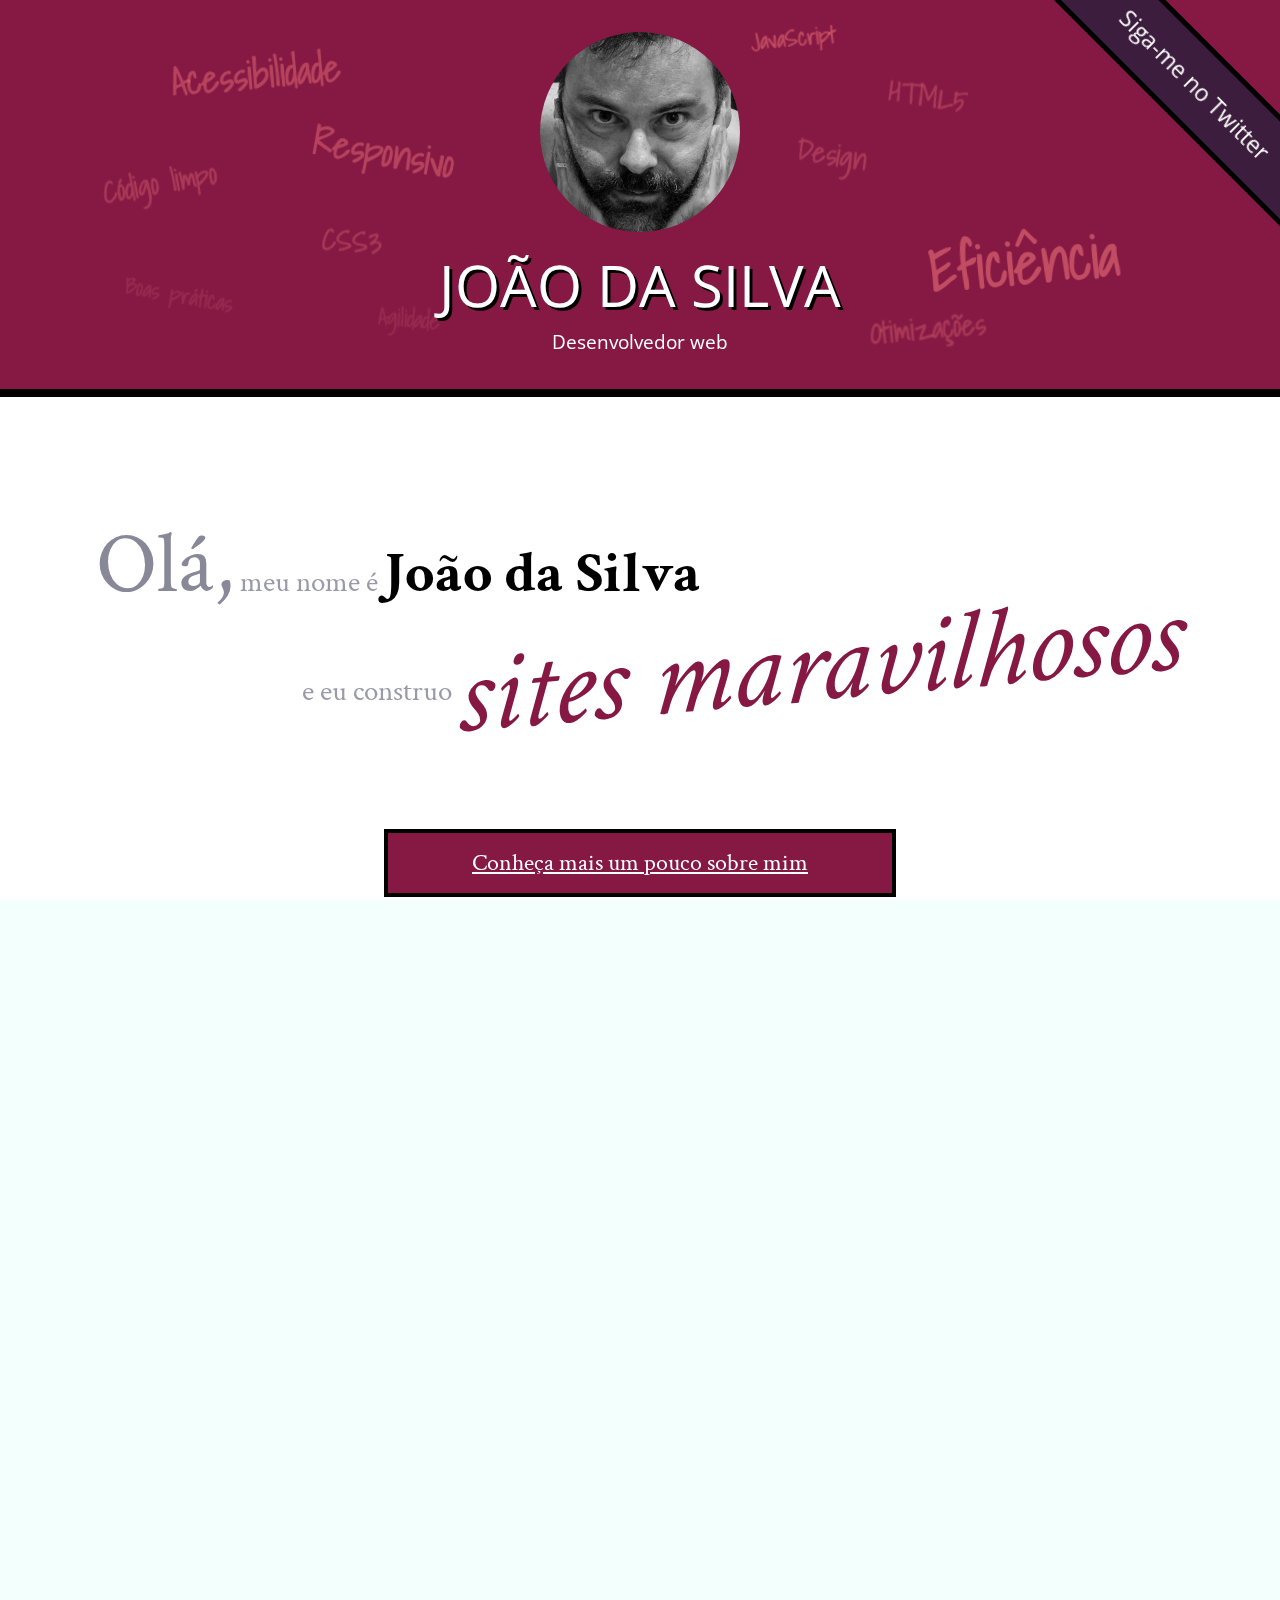
<file: index.html>
<!DOCTYPE html>
<html lang="pt">

<head>
    <meta charset="UTF-8">
    <title>João da Silva - Desenvolvedor Web</title>
    <link rel="shortcut icon" href="imagens/favicon.png">
    <link rel="stylesheet" href="css/reset.css">
    <link rel="stylesheet" href="css/site.css">
    <link rel="stylesheet" href="css/index.css">
    <link rel="stylesheet" href="http://fonts.googleapis.com/css?family=Crimson+Text:400,400italic,600">
    <link rel="stylesheet" href="http://fonts.googleapis.com/css?family=Open+Sans+Condensed:700">
    <link rel="stylesheet" href="http://fonts.googleapis.com/css?family=Shadows+Into+Light">
</head>

<body>

    <header class="titulo-principal">
        <img class="foto-home" src="imagens/eu.jpg" alt="Foto de João da Silva">
        <h1>João da Silva</h1>
        <p class="subtitulo-principal">Desenvolvedor web</p>
        <ul class="palavras-home">
            <li class="palavra-home eficiencia">Eficiência</li>
            <li class="palavra-home boas-praticas">Boas práticas</li>
            <li class="palavra-home codigo-limpo">Código limpo</li>
            <li class="palavra-home css3">CSS3</li>
            <li class="palavra-home html5">HTML5</li>
            <li class="palavra-home javascript">JavaScript</li>
            <li class="palavra-home acessibilidade">Acessibilidade</li>
            <li class="palavra-home responsivo">Responsivo</li>
            <li class="palavra-home otimizacoes">Otimizações</li>
            <li class="palavra-home agilidade">Agilidade</li>
            <li class="palavra-home design">Design</li>
        </ul>
        <a class="banner-twitter" href="http://twitter.com/joaodasilva">Siga-me no Twitter</a>
    </header>

    <main>

        <section class="secao-inicio saudacao">
            <p class="saudacao"><span class="saudacao-inicio">Olá,</span> meu nome é <strong>João da Silva</strong>
                <span class="saudacao-ultima-linha">e eu construo <em>sites maravilhosos</em></span></p>
            <a class="botao-index" href="bio.html">Conheça mais um pouco sobre mim</a>
        </section>

        <section class="secao-inicio trabalhos">
            <h2>Trabalhos</h2>
            <ul>
                <li><img src="imagens/bmw.png" alt="Site da BMW"></li>
                <li><img src="imagens/ibm.png" alt="Site da IBM"></li>
                <li><img src="imagens/uol.png" alt="Site da UOL"></li>
            </ul>
            <a class="botao-index" href="portfolio.html">Veja mais</a>
        </section>

        <section class="secao-inicio blog">
            <h2>Blog</h2>
            <small>Últimos posts</small>
            <ol>
                <li class="mais-recente">
                    <a href="blog.html">O essencial de design responsivo</a>
                    <p class="inicio-post">
                        Design responsivo tem ganho cada vez mais atenção como técnica de desenvolvimento de páginas web
                        para dispositivos móveis. Mas como começar?
                    </p>
                </li>
                <li>
                    <a href="blog.html">Por que fazer páginas acessíveis?</a>
                    <p class="inicio-post">
                        Tem se falado cada vez sobre acessibilidade na web. Há diversas técnicas e diretivas a serem
                        seguidas, inclusive da própria W3C. Mas vale a pena investir nisso?
                    </p>
                </li>
                <li>
                    <a href="blog.html">JavaScript não obstrusivo</a>
                    <p class="inicio-post">
                        JavaScript é uma linguagem essencial hoje em dia para criar páginas ricas, interativas e
                        dinâmicas. Porém, há alguns cuidados que devem ser tomados ao colocarmos código JavaScript em
                        nossas páginas.
                    </p>
                </li>
            </ol>
            <a class="botao-index" href="blog.html">Veja mais</a>
        </section>
    </main>
    <footer>
        <h2>Vamos conversar?</h2>
        <p>Você pode entrar em contato comigo <a href="contato.html">por e-mail</a> ou pelo telefone <a
                href="tel:+551234567890">(12) 3456-7890</a></p>
    </footer>
</body>

</html>
</file>
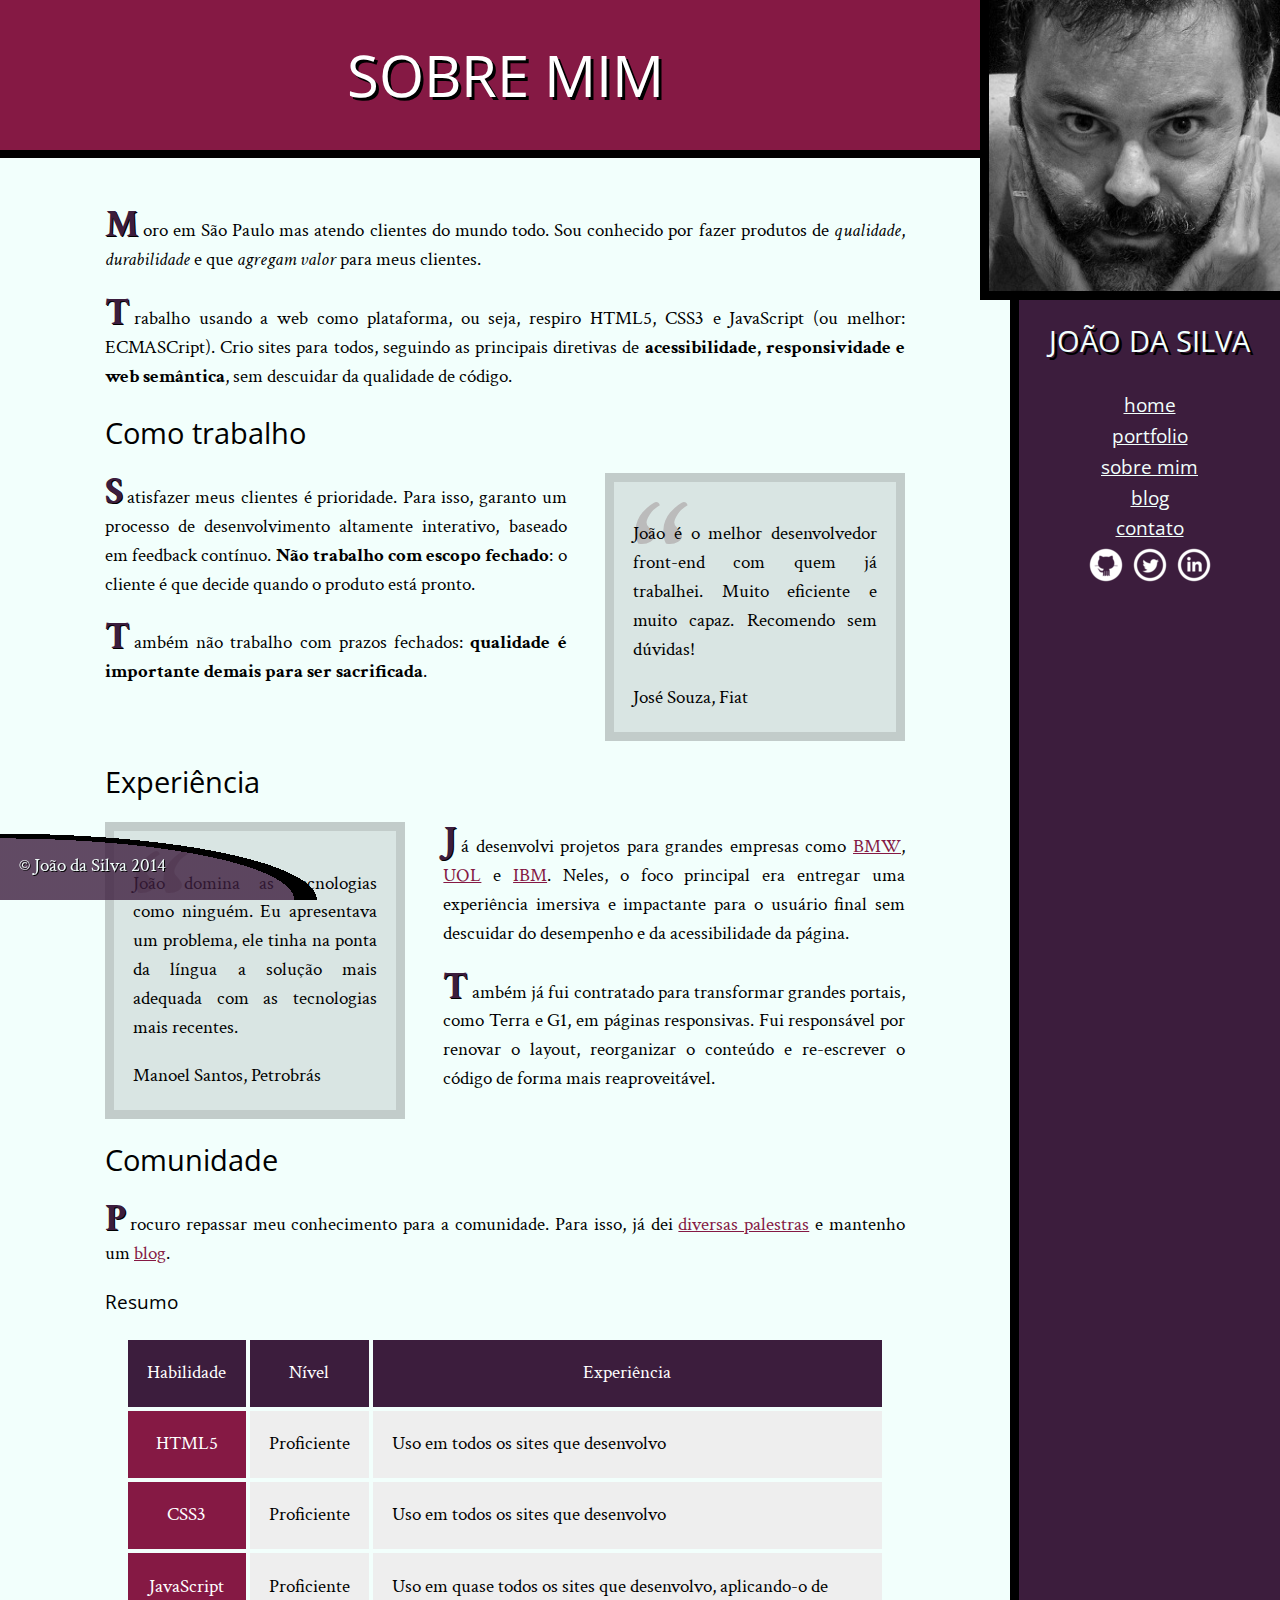
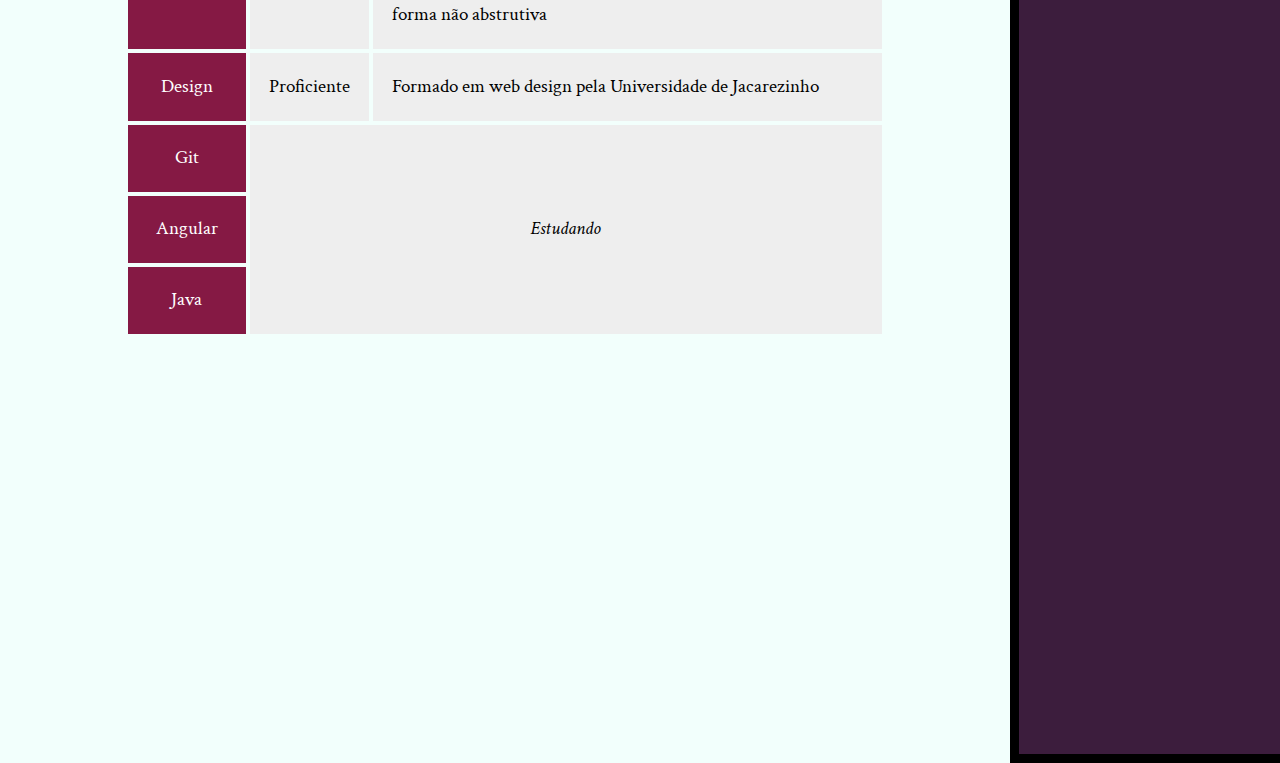
<file: bio.html>
<!DOCTYPE html>
<html>
<head>
    <meta charset="utf-8">
    <title>João da Silva - Biografia</title>
    <link rel="icon" href="imagens/favicon.png">
    <link rel="stylesheet" href="css/reset.css">
    <link rel="stylesheet" href="css/site.css">
    <link rel="stylesheet" href="css/bio.css">
    <link rel="stylesheet" href="http://fonts.googleapis.com/css?family=Crimson+Text:400,400italic,600">
    <link rel="stylesheet" href="http://fonts.googleapis.com/css?family=Open+Sans+Condensed:700">
</head>
<body>
    <main>
        <h1 class="titulo-principal">Sobre mim</h1>

        <div class="container">

            <p>Moro em São Paulo mas atendo clientes do mundo todo. Sou conhecido por fazer produtos de <em>qualidade</em>, <em>durabilidade</em> e que <em>agregam valor</em> para meus clientes.</p>

            <p>Trabalho usando a web como plataforma, ou seja, respiro HTML5, CSS3 e JavaScript (ou melhor: ECMASCript). Crio sites para todos, seguindo as principais diretivas de <strong>acessibilidade, responsividade e web semântica</strong>, sem descuidar da qualidade de código.</p>



            <h2 class="subtitulo-texto">Como trabalho</h2>

            <blockquote class="citacao-bio fiat" tabindex="1">
                <p>João é o melhor desenvolvedor front-end com quem já trabalhei. Muito eficiente e muito capaz. Recomendo sem dúvidas!</p>
                <cite>José Souza, Fiat</cite>
            </blockquote>


            <p>Satisfazer meus clientes é prioridade. Para isso, garanto um processo de desenvolvimento altamente interativo, baseado em feedback contínuo. <strong>Não trabalho com escopo fechado</strong>: o cliente é que decide quando o produto está pronto.</p>

            <p>Também não trabalho com prazos fechados: <strong>qualidade é importante demais para ser sacrificada</strong>.</p>


            <h2 class="subtitulo-texto">Experiência</h2>

            <blockquote class="citacao-bio petrobras" tabindex="1">
                <p>João domina as tecnologias como ninguém. Eu apresentava um problema, ele tinha na ponta da língua a solução mais adequada com as tecnologias mais recentes.</p>
                <cite>Manoel Santos, Petrobrás</cite>
            </blockquote>

            <p>Já desenvolvi projetos para grandes empresas como <a href="http://bmw.com">BMW</a>, <a href="http://www.uol.com.br">UOL</a> e <a href="http://www.ibm.com.br">IBM</a>. Neles, o foco principal era entregar uma experiência imersiva e impactante para o usuário final sem descuidar do desempenho e da acessibilidade da página.</p>

            <p>Também já fui contratado para transformar grandes portais, como Terra e G1, em páginas responsivas. Fui responsável por renovar o layout, reorganizar o conteúdo e re-escrever o código de forma mais reaproveitável.</p>


            <h2 class="subtitulo-texto">Comunidade</h2>

            <p>Procuro repassar meu conhecimento para a comunidade. Para isso, já dei <a href="portfolio.html">diversas palestras</a> e mantenho um <a href="blog.html">blog</a>.</p>


            <h2>Resumo</h2>

            <table class="tabela">
                <thead class="tabela-cabecalho">
                    <tr>
                        <th>Habilidade</th>
                        <th>Nível</th>
                        <th>Experiência</th>
                    </tr>
                </thead>
                <tbody class="tabela-corpo">
                    <tr>
                        <th>HTML5</th>
                        <td>Proficiente</td>
                        <td>Uso em todos os sites que desenvolvo</td>
                    </tr>
                    <tr>
                        <th>CSS3</th>
                        <td>Proficiente</td>
                        <td>Uso em todos os sites que desenvolvo</td>
                    </tr>
                    <tr>
                        <th>JavaScript</th>
                        <td>Proficiente</td>
                        <td>Uso em quase todos os sites que desenvolvo, aplicando-o de forma não abstrutiva</td>
                    </tr>
                    <tr>
                        <th>Design</th>
                        <td>Proficiente</td>
                        <td>Formado em web design pela Universidade de Jacarezinho</td>
                    </tr>
                    <tr>
                        <th >Git</th>
                        <td colspan="2" rowspan="3">Estudando</td>
                    </tr>
                    <tr>
                        <th>Angular</th>
                    </tr>
                    <tr>
                        <th>Java</th>
                    </tr>


                </tbody>
            </table>
        </div>
    </main>


    <img src="imagens/eu.jpg" alt="Minha foto" class="minha-foto">
    
    <aside class="navegacao-site">
        <h1>João da Silva</h1>
        <nav>
            <ul>
                <li><a href="index.html">Home</a></li>
                <li><a href="portfolio.html">Portfolio</a></li>
                <li><a href="bio.html">Sobre mim</a></li>
                <li><a href="blog.html">Blog</a></li>
                <li><a href="contato.html">Contato</a></li>
            </ul>
        </nav>
        <ul class="icones-redes-sociais">
            <li>
                <a href="https://github.com/joaodasilva" class="github" data-tooltip="Veja meus projetos opensource">
                    Github
                </a>
            </li>
            <li>
                <a href="https://twitter.com/joaodasilva" class="twitter" data-tooltip="Siga-me no Twitter">
                    Twitter
                </a>
            </li>
            <li>
                <a href="https://br.linkedin.com/pub/joão-da-silva/32/4/508" class="linkedin" data-tooltip="Veja meu currículo">
                    LinkedIn
                </a>
            </li>
        </ul>
    </aside>
    <footer class="rodape-pagina">
        &copy; João da Silva 2014
    </footer>
</body>
</html>
</file>
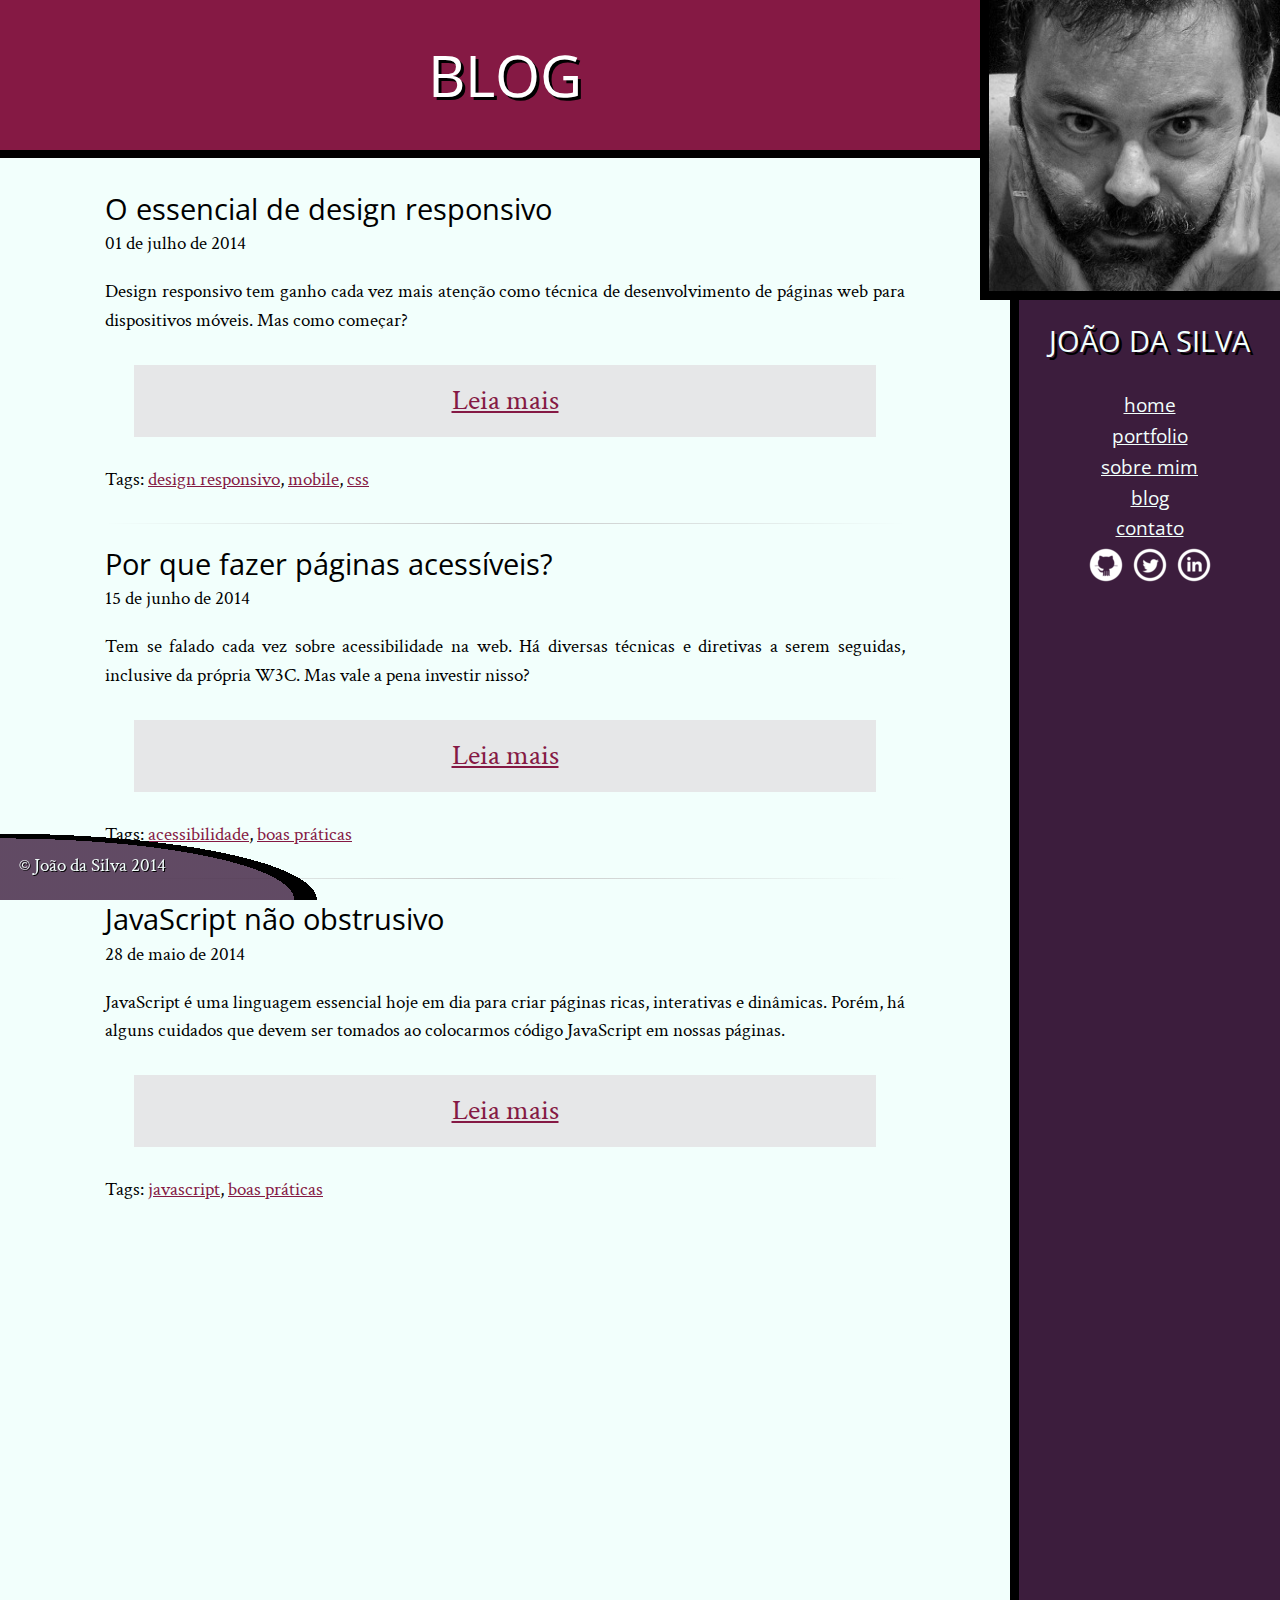
<file: blog.html>
<!DOCTYPE html>
<html>
<head>
    <meta charset="utf-8">
    <title>Blog - João da Silva</title>
    <link rel="icon" href="imagens/favicon.png">
    <link rel="stylesheet" href="css/reset.css">
    <link rel="stylesheet" href="css/site.css">
    <link rel="stylesheet" href="css/blog.css">
    <link rel="stylesheet" href="http://fonts.googleapis.com/css?family=Crimson+Text:400,400italic,600">
    <link rel="stylesheet" href="http://fonts.googleapis.com/css?family=Open+Sans+Condensed:700">
</head>
<body>
    <main>
        <h1 class="titulo-principal">Blog</h1>
        <div class="container">
            <article class="post-blog">
                <h2 class="subtitulo-texto">O essencial de design responsivo</h2>
                <time datetime="2014-07-01">01 de julho de 2014</time>
                <p>Design responsivo tem ganho cada vez mais atenção como técnica de desenvolvimento de páginas web para dispositivos móveis. Mas como começar?</p>
                <a class="leia-mais" href="#">Leia mais</a>
                <footer>Tags: <a href="#">design responsivo</a>, <a href="#">mobile</a>, <a href="#">css</a></footer>
            </article>
            <article class="post-blog">
                <h2 class="subtitulo-texto">Por que fazer páginas acessíveis?</h2>
                <time datetime="2014-06-15">15 de junho de 2014</time>
                <p>Tem se falado cada vez sobre acessibilidade na web. Há diversas técnicas e diretivas a serem seguidas, inclusive da própria W3C. Mas vale a pena investir nisso?</p>
                <a class="leia-mais" href="#">Leia mais</a>
                <footer>Tags: <a href="#">acessibilidade</a>, <a href="#">boas práticas</a></footer>
            </article>
            <article class="post-blog">
                <h2 class="subtitulo-texto">JavaScript não obstrusivo</h2>
                <time datetime="2014-05-28">28 de maio de 2014</time>
                <p>JavaScript é uma linguagem essencial hoje em dia para criar páginas ricas, interativas e dinâmicas. Porém, há alguns cuidados que devem ser tomados ao colocarmos código JavaScript em nossas páginas.</p>
                <a class="leia-mais" href="#">Leia mais</a>
                <footer>Tags: <a href="#">javascript</a>, <a href="#">boas práticas</a></footer>
            </article>
        </div>
    </main>
    <img src="imagens/eu.jpg" alt="Minha foto" class="minha-foto">
    <aside class="navegacao-site">
        <h1>João da Silva</h1>
        <nav>
            <ul>
                <li><a href="index.html">Home</a></li>
                <li><a href="portfolio.html">Portfolio</a></li>
                <li><a href="bio.html">Sobre mim</a></li>
                <li><a href="blog.html">Blog</a></li>
                <li><a href="contato.html">Contato</a></li>
            </ul>
        </nav>
        <ul class="icones-redes-sociais">
            <li>
                <a href="https://github.com/joaodasilva" class="github" data-tooltip="Veja meus projetos opensource">
                    Github
                </a>
            </li>
            <li>
                <a href="https://twitter.com/joaodasilva" class="twitter" data-tooltip="Siga-me no Twitter">
                    Twitter
                </a>
            </li>
            <li>
                <a href="https://br.linkedin.com/pub/joão-da-silva/32/4/508" class="linkedin" data-tooltip="Veja meu currículo">
                    LinkedIn
                </a>
            </li>
        </ul>
    </aside>
    <footer class="rodape-pagina">
        &copy; João da Silva 2014
    </footer>
</body>
</html>
</file>
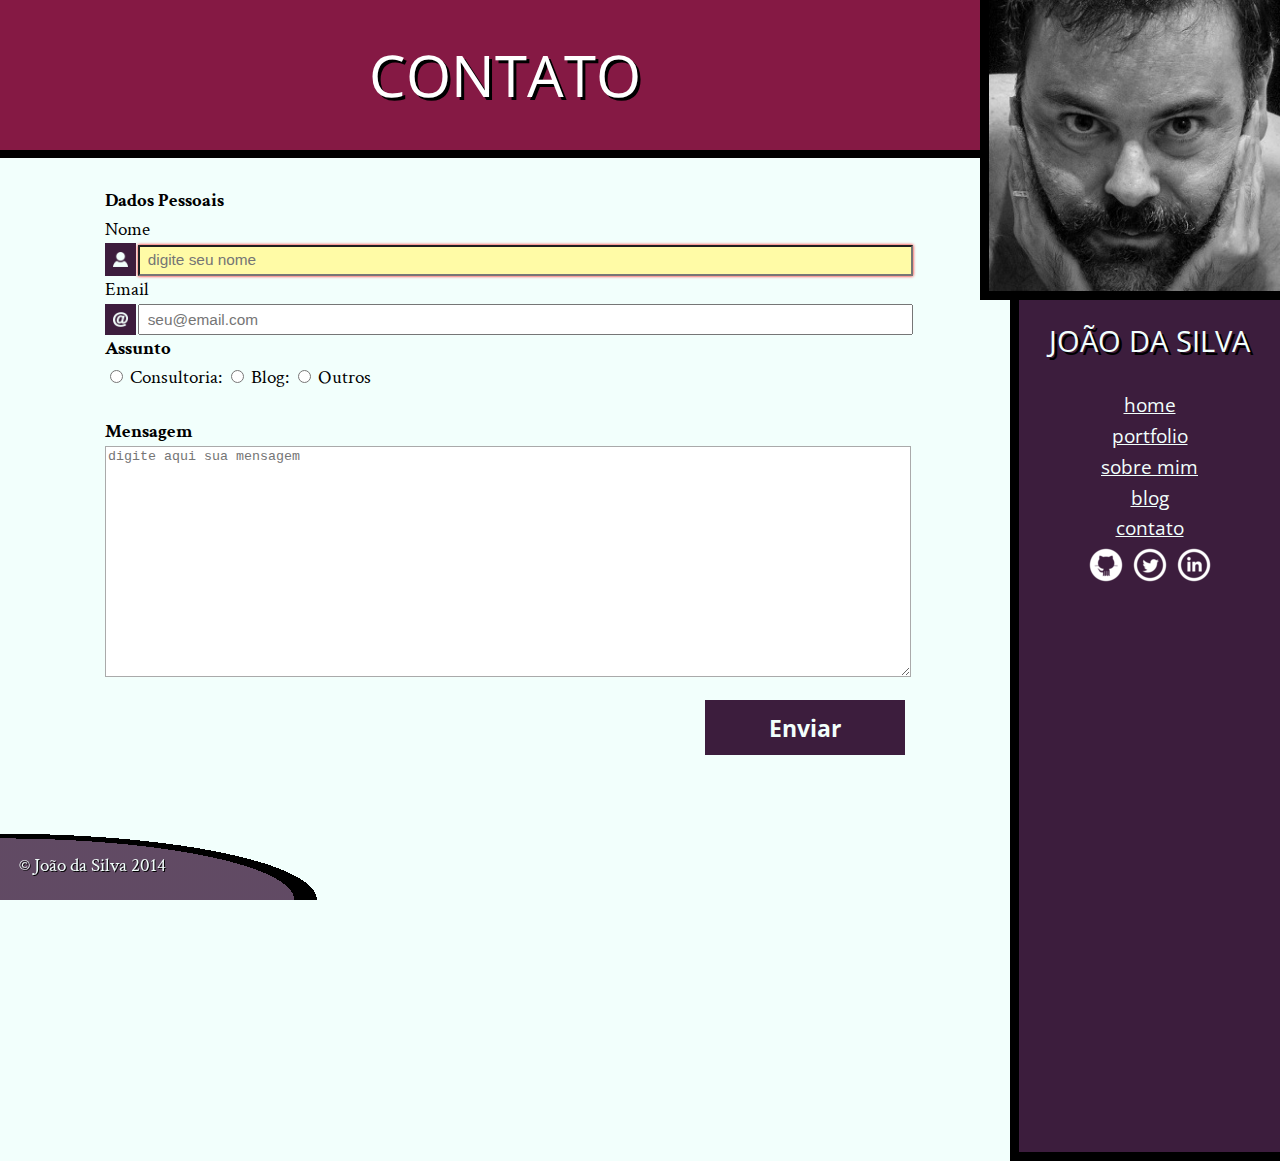
<file: contato.html>
<!DOCTYPE html>
<html>
<head>
    <meta charset="utf-8">
    <title>Contato - João da Silva</title>
    <link rel="icon" href="imagens/favicon.png">
    <link rel="stylesheet" href="css/reset.css">
    <link rel="stylesheet" href="css/site.css">
    <link rel="stylesheet" href="css/contato.css">
    <link rel="stylesheet" href="http://fonts.googleapis.com/css?family=Crimson+Text:400,400italic,600">
    <link rel="stylesheet" href="http://fonts.googleapis.com/css?family=Open+Sans+Condensed:700">
</head>
<body>
    <main>
        <h1 class="titulo-principal">contato</h1>

        <div class="container">

            <form  class="formulario" action="">

                <fieldset class="dados-pessoais">
                    <legend>Dados Pessoais</legend>

                    <label for="nome" class="icon-nome" >Nome</label>
                    <input type="text" tabindex="1" id="nome" pattern="[a-zA-Z - ´]{4,}" title="O nome precisa ter pelo menos 4 caracteres" name="nome" autofocus required placeholder="digite seu nome">

                    <label for="email" class="icon-email">Email</label>
                    <input id="email" tabindex="2" name="email" type="email"  required placeholder="seu@email.com">
                
                </fieldset>


                <fieldset class="assunto">
                    <legend>Assunto</legend>
                    <label tabindex="3">
                        <input  type="radio" name="assunto" value="consultoria">
                        Consultoria:    
                    </label>
                    <label tabindex="4"  >
                        <input type="radio" name="assunto" value="blog">
                        Blog:    
                    </label>
                    <label tabindex="5" >
                        <input  type="radio" name="assunto" value="outros" >
                        Outros    
                    </label>
                </fieldset>


                <fieldset class="mensagem">

                    <legend>Mensagem</legend>

                    <textarea tabindex="6" name="msg" placeholder="digite aqui sua mensagem" id="mensagem" rows="15"></textarea>
                    <label for="mensagem"></label>
                    <button  class = "botao-enviar" tabindex="7"  type="submit"><strong>enviar</strong></button>
                </fieldset>

            </form>

        </div>
    </main>
    <img src="imagens/eu.jpg" alt="Minha foto" class="minha-foto">
    <aside class="navegacao-site">
        <h1>João da Silva</h1>
        <nav>
            <ul>
                <li><a href="index.html">Home</a></li>
                <li><a href="portfolio.html">Portfolio</a></li>
                <li><a href="bio.html">Sobre mim</a></li>
                <li><a href="blog.html">Blog</a></li>
                <li><a href="contato.html">Contato</a></li>
            </ul>
        </nav>
        <ul class="icones-redes-sociais">
            <li>
                <a href="https://github.com/joaodasilva" class="github" data-tooltip="Veja meus projetos opensource">
                    Github
                </a>
            </li>
            <li>
                <a href="https://twitter.com/joaodasilva" class="twitter" data-tooltip="Siga-me no Twitter">
                    Twitter
                </a>
            </li>
            <li>
                <a href="https://br.linkedin.com/pub/joão-da-silva/32/4/508" class="linkedin" data-tooltip="Veja meu currículo">
                    LinkedIn
                </a>
            </li>
        </ul>
    </aside>
    <footer class="rodape-pagina">
        &copy; João da Silva 2014
    </footer>
</body>
</html>
</file>
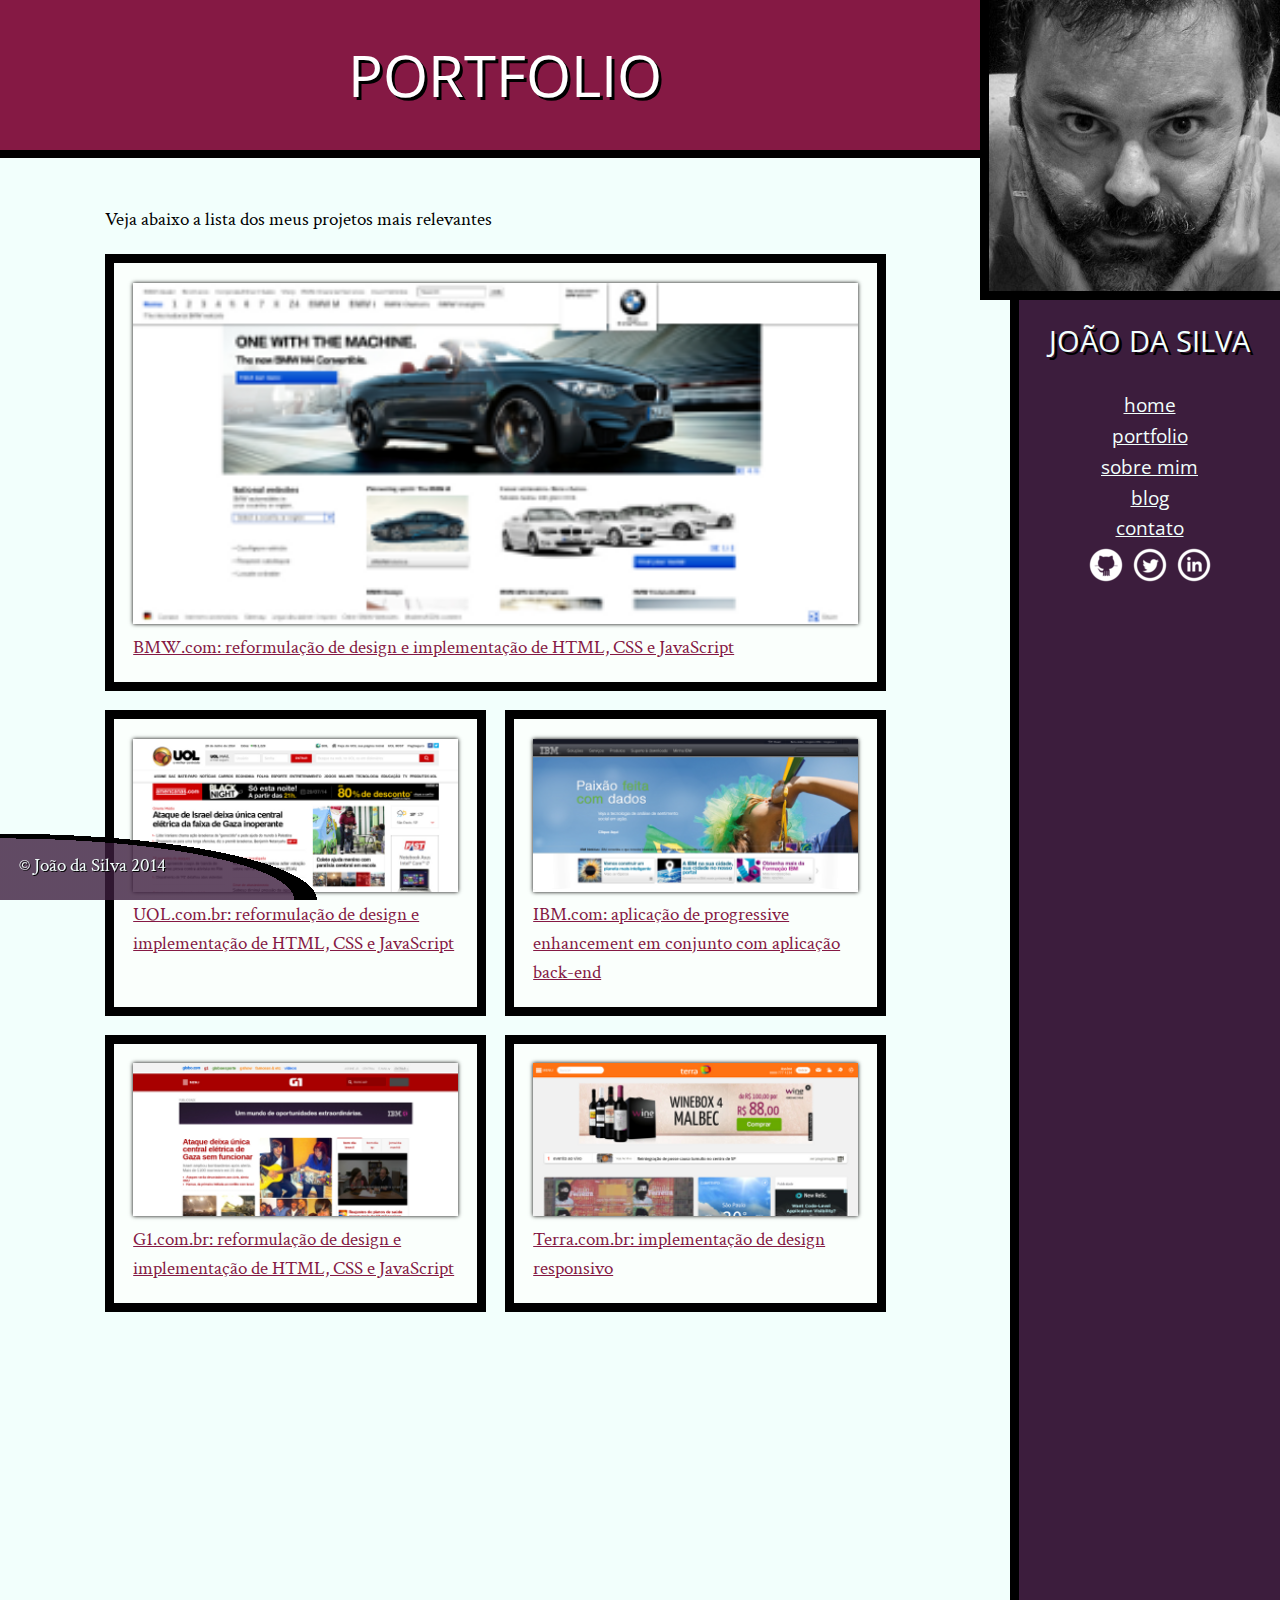
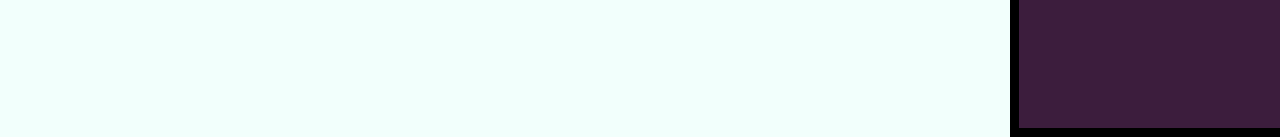
<file: portfolio.html>
<!DOCTYPE html>
<html>
<head>
    <meta charset="utf-8">
    <title>Portfolio - João da Silva</title>
    <link rel="icon" href="imagens/favicon.png">
    <link rel="stylesheet" href="css/reset.css">
    <link rel="stylesheet" href="css/site.css">
    <link rel="stylesheet" href="css/portfolio.css">
    <link rel="stylesheet" href="http://fonts.googleapis.com/css?family=Crimson+Text:400,400italic,600">
    <link rel="stylesheet" href="http://fonts.googleapis.com/css?family=Open+Sans+Condensed:700">
</head>
<body>
    <main>
        <h1 class="titulo-principal">Portfolio</h1>
        <div class="container">
            <p>Veja abaixo a lista dos meus projetos mais relevantes</p>
            <ol class="portfolio">
                <li><a href="http://bmw.com">
                        <figure>
                            <img src="imagens/bmw.png" alt="Site da BMW">
                            <figcaption>BMW.com: reformulação de design e implementação de HTML, CSS e JavaScript</figcaption>
                        </figure>
                </a></li>
                <li><a href="http://uol.com.br">
                        <figure>
                            <img src="imagens/uol.png" alt="Front-page da UOL">
                            <figcaption>UOL.com.br: reformulação de design e implementação de HTML, CSS e JavaScript</figcaption>
                        </figure>
                </a></li>
                <li><a href="http://www.ibm.com.br">
                        <figure>
                            <img src="imagens/ibm.png" alt="Site da IBM">
                            <figcaption>IBM.com: aplicação de progressive enhancement em conjunto com aplicação back-end</figcaption>
                        </figure>
                </a></li>
                <li><a href="http://g1.com.br">
                        <figure>
                            <img src="imagens/g1.png" alt="Front-page do portal G1">
                            <figcaption>G1.com.br: reformulação de design e implementação de HTML, CSS e JavaScript</figcaption>
                        </figure>
                </a></li>
                <li>
                        <a href="http://terra.com.br">
                            <figure>
                                <img src="imagens/terra.png" alt="Front-page do portal Terra">
                                <figcaption>Terra.com.br: implementação de design responsivo</figcaption>
                            </figure>
                        </a>
                    </li>

            </ol>
        </div>
    </main>
    <img src="imagens/eu.jpg" alt="Minha foto" class="minha-foto">
    <aside class="navegacao-site">
        <h1>João da Silva</h1>
        <nav>
            <ul>
                <li><a href="index.html">Home</a></li>
                <li><a href="portfolio.html">Portfolio</a></li>
                <li><a href="bio.html">Sobre mim</a></li>
                <li><a href="blog.html">Blog</a></li>
                <li><a href="contato.html">Contato</a></li>
            </ul>
        </nav>
        <ul class="icones-redes-sociais">
            <li>
                <a href="https://github.com/joaodasilva" class="github" data-tooltip="Veja meus projetos opensource">
                    Github
                </a>
            </li>
            <li>
                <a href="https://twitter.com/joaodasilva" class="twitter" data-tooltip="Siga-me no Twitter">
                    Twitter
                </a>
            </li>
            <li>
                <a href="https://br.linkedin.com/pub/joão-da-silva/32/4/508" class="linkedin" data-tooltip="Veja meu currículo">
                    LinkedIn
                </a>
            </li>
        </ul>
    </aside>
    <footer class="rodape-pagina">
        &copy; João da Silva 2014
    </footer>
</body>
</html>
</file>
<file: css/site.css>
body {
    font-family: "Crimson Text", "Times New Roman", serif;
    background-color: #F2FFFC;
    font-size: 120%;
    line-height: 1.5;
    display: flex;
    flex-wrap: wrap

}

main{
    flex: 1;
}

h1,
h2,
.subtitulo-principal {
    font-family: "Open Sans Condensed", "Arial", sans-serif;
}

h1 {
    text-transform: uppercase;
    font-size: 3em;
    text-shadow: 3px 3px #000;
}

.titulo-principal {
    text-align: center;
    background-color: #851944;
    color: #FFF;
    padding: 2rem;
    border-bottom: .5rem solid #000;
}

.subtitulo-texto {
    font-size: 1.5em;
    clear: both;
}

main a {
    color: #851944;
}

main a:hover,
main a:focus,
footer a:focus,
footer a:hover {
    color: red;
}

main p {
    text-align: justify;
    margin: 1em 0;
}

.navegacao-site {
    text-align: center;
    background-color: #3C1D3D;
    color: #F2FFFC;
    padding: 1em;
    display: flex;
    flex-direction: column;
    
}

.navegacao-site a {
    color: inherit;
    font-family: "Open Sans Condensed", "Arial", sans-serif;
    text-transform: lowercase;
}

.navegacao-site a:hover,
.navegacao-site a:focus {
    text-shadow: 0 0 2px pink;
}

.navegacao-site h1 {
    font-size: 1.5em;
    margin-bottom: 1em;
}

.rodape-pagina {
    color: #F2FFFC;
    padding: 1em;
    clear: both;
    position: fixed;
    bottom: 0;
    left: 0;
    width: 100%;
    box-sizing: border-box;
    background-repeat: no-repeat;
    text-shadow: 1px 1px black;
    background-image: radial-gradient(ellipse at left bottom,
        rgba(60, 29, 61, 0.8),
        rgba(60, 29, 61, 0.8) 65%,
        black 65%,
        black 70%,
        transparent 70%);
    background-size: 25% 100%;
}

.container {
    width: 80ch;
    margin-left: auto;
    margin-right: auto;
    padding: 1.5em 0;
}

strong {
    font-weight: bold;
}

em {
    font-style: italic;
}

.icones-redes-sociais li {
    display: inline-block;
}

.icones-redes-sociais a {
    width: 40px;
    height: 40px;
    display: block;
    text-indent: -99999px;
}

.github {
    background-image: url(../imagens/github.png);
}

.twitter {
    background-image: url(../imagens/twitter.png);
}

.linkedin {
    background-image: url(../imagens/linkedin.png);
}

main {
    width: calc(100% - 0.9 * 300px);
    float: left;
    padding-bottom: 4em;
}

.minha-foto,
.navegacao-site {
    border-left: .5em solid black;
    border-bottom: .5em solid black;
    box-sizing: border-box;
}

.navegacao-site {
    width: calc(0.9 * 300px);
    position: relative;
    top: 300px;
} 

.minha-foto {
    position: absolute;
    top: 0;
    right: 0;
    height: 300px;
}

.icones-redes-sociais a {
    position: relative;
}

.icones-redes-sociais a:hover::after,
.icones-redes-sociais a:focus::after {
    content: attr(data-tooltip);
    position: absolute;
    background: black;
    color: white;
    top: 100%;
    width: 300%;
    right: 0;
    text-indent: 0;
    font-size: .75em;
}

.icones-redes-sociais a:hover::before,
.icones-redes-sociais a:focus::before {
    content: '';
    position: absolute;
    bottom: 0;
    left: 0;
    width: 1em;
    height: 1em;
    background-color: black;
    transform: translateY(.5em) rotate(45deg);
}
</file>
<file: css/index.css>
body{
    display: block;
}

.foto-home {
    height: 200px;
    border-radius: 50%;
}
.saudacao p {
    font-size: 1.5em;
    color: #99A;
    line-height: 1;
    padding: 2em;
}
.saudacao-inicio {
    font-size: 3em;
    color: #889;
}
.saudacao-ultima-linha {
    text-align: right;
    display: block;
}
.saudacao strong {
    font-size: 2em;
    color: #000;
}
.saudacao em {
    color: #851944;
    font-size: 4em;
    -webkit-transform: rotate(-5deg) skew(-10deg);
    transform: rotate(-5deg) skew(-10deg);
    display: inline-block;
    position: relative;
    animation: flutua 1s  infinite;
    -webkit-animation: flutua 1s  infinite;
    animation-direction: alternate;
    -webkit-animation-direction: alternate;
    animation-timing-function: ease-in-out;
    -webkit-animation-timing-function: ease-in-out;
    
}


@keyframes flutua {
    from{
        top: - 5px;
    }
    to{
        top: 5px;
    }
}

@-webkit-keyframes flutua{

    from{
        top: - 5px;
    }
    to{
        top: 5px;
    }

}

.saudacao:hover em{
    animation-play-state: paused;
    -webkit-animation-play-state: paused;
}




.botao-index {
    font-size: 1.25em;
    background-color: #851944;
    color: #FFF;
    padding: .5em;
    border: .2em solid black;
    width: 40ch;
    margin: 2em auto;
    display: block;
    text-align: center;
}
.secao-inicio {
    padding: 2em;
    background-color: #fff;
}
.secao-inicio h2 {
    font-size: 3em;
    text-transform: uppercase;
    margin-bottom: .5em;
    text-shadow: 2px 2px #000;
}


.trabalhos {
    background-color: #3C1D3D;
    border-top: .5em solid #000;
    border-bottom: .5em solid #000;
    background-image: linear-gradient(135deg, transparent, transparent 14px, rgba(0,0,0,.1) 14px, rgba(0,0,0,.1) 15px, transparent 15px, transparent);
    background-size: 20px 20px;
    background-attachment: fixed;
}
.trabalhos h2 {
    color: #FFF;
}
.trabalhos ul {
    display: flex;

}
.trabalhos li {
   flex: 1;
    width: 33.333%;
    border: .4em solid black;
}
.trabalhos img {
    width: 100%;
    display: block;
}

.trabalhos li:first-child{
    order: 2;
    transform: scale(1.2);
    -webkit-transform: scale(1.2);
    -moz-transform: scale(1.2);
    -ms-transform: scale(1.2);
    -o-transform: scale(1.2);

}
.trabalhos li:first-child(2){
    order: 1;

  
}

.trabalhos li:last-child{
    order: 3;
}


.blog {
    background-color: #999;
    position: relative;
    background-image: linear-gradient(45deg, transparent, transparent 14px, rgba(255,255,255,.1) 14px, rgba(255,255,255,.1) 15px, transparent 15px, transparent);
    background-size: 20px 20px;
    background-attachment: fixed;
    color: #FFF;
    border-bottom: .5em solid #851944;
}
.blog small {
    position: relative;
    top: -2em;
}
.blog li {
    width: 30%;
}
.blog li a {
    color: #FCF;
    padding: .5em;
    display: block;
}
footer {
    background-color: #000;
    color: #FFF;
    padding: 2em;
}
footer h2 {
    font-size: 3em;
}
footer a {
    color: #F99;
}
main {
    width: 100%;
    padding-bottom: 0;

}
html,body {
    overflow-x: hidden;
    height: 100%;
}
body {
    -webkit-perspective: 6px;
            perspective: 6px;
    -webkit-perspective-origin: 50% 160px;
            perspective-origin: 50% 160px;
}
.palavras-home {

    -webkit-transform-style: preserve-3d;
            transform-style: preserve-3d;
    position: absolute;
    bottom: 0;
    right: 0;
    top: 0;
    left: 0;
}
.palavra-home {
    font-family: "Shadows Into Light", cursive;
    font-weight: bold;
    font-size: 400%;
    color: rgba(255, 127, 127, .5);
    position: absolute;
    animation: aparece 2s ;
    -webkit-animation: aparece 2s ;
}

@keyframes aparece{
    
    from{
        opacity: 0;
        transform: scale(0)    ;
        -webkit-transform: scale(0.001)    ;
        -moz-transform: scale(0.001)    ;
        -ms-transform: scale(0.001)    ;
        -o-transform: scale(0.001)    ;
    }

}

@-webkit-keyframes aparece{
    
    from{
        opacity: 0;
        transform: scale(0.0001);
        -webkit-transform: scale(0.0001);
        -moz-transform: scale(0.0001);
        -ms-transform: scale(0.0001);
        -o-transform: scale(0.0001);
    }
    
}





.eficiencia {
    top: 50%;
    left: 60%;
    -webkit-transform: translate(-50%, -50%) translateZ(4px) rotate(-5deg) scale(.25);
            transform: translate(-50%, -50%) translateZ(4px) rotate(-5deg) scale(.25);
}
.boas-praticas {
    top: 70%;
    left: 20%;
    -webkit-transform: translate(-50%, -50%) translateZ(1px) rotate(10deg) scale(.25);
            transform: translate(-50%, -50%) translateZ(1px) rotate(10deg) scale(.25);
    opacity: .3;
}
.codigo-limpo {
    top: 45%;
    left: 25%;
    -webkit-transform: translate(-50%, -50%) translateZ(2px) rotate(-10deg) scale(.25);
            transform: translate(-50%, -50%) translateZ(2px) rotate(-10deg) scale(.25);
    opacity: .6;
}
.css3 {
    top: 55%;
    left: 35%;
    -webkit-transform: translate(-50%, -50%) translateZ(2px) rotate(5deg) scale(.25);
            transform: translate(-50%, -50%) translateZ(2px) rotate(5deg) scale(.25);
    opacity: .6;
}
.html5 {
    top: 30%;
    left: 65%;
    -webkit-transform: translate(-50%, -50%) translateZ(2px) rotate(10deg) scale(.25);
            transform: translate(-50%, -50%) translateZ(2px) rotate(10deg) scale(.25);
    opacity: .6;
}
.javascript {
    top: 15%;
    left: 60%;
    -webkit-transform: translate(-50%, -50%) translateZ(1px) rotate(-5deg) scale(.25);
            transform: translate(-50%, -50%) translateZ(1px) rotate(-5deg) scale(.25);
}
.acessibilidade {
    top: 30%;
    left: 35%;
    -webkit-transform: translate(-50%, -50%) translateZ(3px) rotate(-5deg) scale(.25);
            transform: translate(-50%, -50%) translateZ(3px) rotate(-5deg) scale(.25);
    opacity: .8;
}
.responsivo {
    top: 40%;
    left: 40%;
    -webkit-transform: translate(-50%, -50%) translateZ(3px) rotate(10deg) scale(.25);
            transform: translate(-50%, -50%) translateZ(3px) rotate(10deg) scale(.25);
    opacity: .8;
}
.otimizacoes {
    top: 70%;
    left: 65%;
    -webkit-transform: translate(-50%, -50%) translateZ(2px) rotate(-5deg) scale(.25);
            transform: translate(-50%, -50%) translateZ(2px) rotate(-5deg) scale(.25);
    opacity: .6;
}
.agilidade {
    top: 75%;
    left: 35%;
    -webkit-transform: translate(-50%, -50%) translateZ(1px) rotate(5deg) scale(.25);
            transform: translate(-50%, -50%) translateZ(1px) rotate(5deg) scale(.25);
    opacity: .3;
}
.design {
    top: 40%;
    left: 60%;
    -webkit-transform: translate(-50%, -50%) translateZ(2px) rotate(10deg) scale(.25);
            transform: translate(-50%, -50%) translateZ(2px) rotate(10deg) scale(.25);
    opacity: .6;
}
.titulo-principal {
    -webkit-transform-style: preserve-3d;
            transform-style: preserve-3d;
    position: relative;
}
.banner-twitter {
    position: absolute;
    top: 0;
    right: 0;
    line-height: 1;
    /*largura=14em*//*altura=3.5em*//*tx=.707*h-.707*w+w*//*ty=-.707*h*//*-webkit-transform: translate(6.5765em, -2.4745em) rotate(45deg);
    transform: translate(6.5765em, -2.4745em) rotate(45deg);
    */transform: translate(calc(.707 * (3.5em - 100%) + 100%), calc(-.707 * 3.5em)) rotate(45deg);
    -webkit-transform: translate(calc(.707 * (3.5em - 100%) + 100%), calc(-.707 * 3.5em)) rotate(45deg);
    -webkit-transform-origin: 0 0;
    transform-origin: 0 0;
    width: 14em;
    padding: 1em 0;
    box-sizing: border-box;
    text-align: center;
    text-decoration: none;
    background-color: #3C1D3D;
    color: white;
    border: .25em solid black;
    font-size: 1.2em;
    font-family: "Open Sans Condensed", sans-serif;
    
    animation: aparece 0.5s;
    -webkit-animation: aparece 0.5s;
    animation-delay: 4s;
    -webkit-animation-delay: 2s;
    animation-fill-mode: backwards;
    -webkit-animation-fill-mode: backwards;
}






.blog .inicio-post {
    position: absolute;
    top: 4em;
    height: 8em;
    left: 30%;
    right: 4em;
    background-color: #F2FFFC;
    color: #000;
    padding: 1.5em;
    display: none;
}
.blog a:hover + .inicio-post,
.blog a:focus + .inicio-post {
    display: block;
}
.blog a:hover,
.blog a:focus {
    background-color: #F2FFFC;
    color: #F26;
}
</file>
<file: css/bio.css>
.citacao-bio {
    background-color: #D9E5E3;
    border: .5em solid #C2CCCA;
    padding: 1em;
    margin: 1em 2em;
    width: 30ch;
    box-sizing: border-box;
    transition: box-shadow 1s, transform 1s;
    -moz-transition: box-shadow 1s, transform 1s;
    -ms-transition: box-shadow 1s, transform 1s;
    -o-transition: box-shadow 1s, transform 1s;
    -webkit-transition: box-shadow 1s, transform 1s;
    transition-delay:  1s, 0s;
    -webkit-transition-delay: 1s, 0s;

}

.citacao-bio:nth-of-type(even) {
    float: left;
    margin-left: 0;
}

.citacao-bio:nth-of-type(odd) {
    float: right;
    margin-right: 0;
}

.citacao-bio:hover,
.citacao-bio:focus {
    box-shadow: 0 0 0 99999px rgba(0,0,0,.8);
    transition: box-shadow 1s, transform 1s;
    -moz-transition: box-shadow 1s, transform 1s;
    -ms-transition: box-shadow 1s, transform 1s;
    -o-transition: box-shadow 1s, transform 1s;
    -webkit-transition: box-shadow 1s, transform 1s;
    transition-delay:  0s, 1s;
    -webkit-transition-delay: 0s, 1s;


}

.citacao-bio:nth-of-type(odd):hover,
.citacao-bio:nth-of-type(odd):focus {
    transform:  rotate(5deg) scale(1.2);
    -webkit-transform:  rotate(5deg) scale(1.2);
    -moz-transform:  rotate(5deg) scale(1.2);
    -ms-transform:  rotate(5deg) scale(1.2);
    -o-transform:  rotate(5deg) scale(1.2);
}

.citacao-bio:nth-of-type(even):hover,
.citacao-bio:nth-of-type(even):focus {
    transform:  rotate(-5deg) scale(1.2);
    -webkit-transform:  rotate(-5deg) scale(1.2);
    -moz-transform:  rotate(-5deg) scale(1.2);
    -ms-transform:  rotate(-5deg) scale(1.2);
    -o-transform:  rotate(-5deg) scale(1.2);
}

.container > p::first-letter {
    font-size: 200%;
    font-weight: bold;
    color: #3C1D3D;
    text-shadow: 1px 1px #000;
    margin-right: .2ch;
    line-height: 1;
}

.citacao-bio::before {
    content: '“';
    position: absolute;
    font-size: 10em;
    line-height: .8;
    color: #bbb;
}

.citacao-bio > p {
    position: relative;
}




.tabela{
    border-collapse: separate;
    border-spacing: 0.25em;
    padding: 1em;

}

.tabela th, 
.tabela td{
    font-family: "Crimson Text", "Times New Roman", serif;
    padding: 1em;
}
.tabela-cabecalho tr th{

    background-color: #3C1D3D;
    color: #fff;
    font-weight: 500;

}

.tabela-corpo th{
    background-color: #851944;
    color: #fff;
    font-weight: 500;

}

.tabela-corpo td{

    background-color: #EEE;
}

.tabela-corpo td[rowspan]{ 
    text-align: center;
    vertical-align: middle;
    font-style: italic;
}
</file>
<file: css/blog.css>
.leia-mais {
    padding: .5em;
    margin: 1em;
    display: block;
    font-size: 1.5em;
    text-align: center;
    background-color: #E6E7E8;
}

.post-blog + .post-blog {
    padding-top: 1em;
    margin-top: 1.5em;
    background-image: linear-gradient(to right, rgba(200, 200, 200, 0), rgba(200, 200, 200, 1), rgba(200, 200, 200, 0));
    background-size: 100% 1px;
    background-repeat: no-repeat;
    background-position: top center;
}
</file>
<file: css/contato.css>
.formulario{
    outline: none;
}

.dados-pessoais legend,
.assunto legend,
.mensagem legend {
    font-weight: bold;
    display: block;
}

.dados-pessoais input{
    font-size: 0.8em;
    line-height: 1.5;
    height: 2em;
    padding: 0 0.5em;
    box-sizing: border-box;
}


.mensagem{
    margin-top: 25px;
}
 

 .mensagem textarea{
    width: 100%;
    border: solid 0.01em #aaa;
    display: block;
    
}


#nome:focus,
#email:focus,
.mensagem textarea:focus{
    background-color: #fffba6;
    outline: none;

}
.botao-enviar{
    border: none;
    font-family: "Open Sans Condensed", sans-serif;
    text-transform: capitalize;
    width: 25%;
    font-size: 1.2em;
    text-align: center;
    background-color: #3C1D3D;
    color: #F2FFFC;
    padding: 0.5em 1em;
    display: block;
    margin-left: auto;
    margin-top: 1em;
    
}

button:hover,
button:focus { 
    background-color: #8C1D3D;
}

input:invalid:focus {
    box-shadow: 0 0 3px red;
}
input:valid:focus{
    box-shadow: 0 0 3px green;

}

/* personagem no input */
.icon-nome::after{
    content: "" ;
    background-image: url(../imagens/usuario.png);
    background-repeat: no-repeat;
    background-position: center;
    background-size: 50%;
    width: 1.6em;
    height: 1.7em;
    background-color: #3C1D3D;
    position: absolute;
    top: 104%;
    left: 0;

}
.icon-email::after{
    content: "";
    background-image: url(../imagens/email.png);
    background-color: #3C1D3D;
    background-position: center;
    background-size: 50%;
    background-repeat: no-repeat;
    position: absolute;
    width: 1.6em;
    height: 1.6em;
    top: 100%;
    left: 0;
}
.icon-nome{
    position: relative;
}

.icon-email{
    display: block;
    position: relative;

}



.icon-nome + input, .icon-email + input{
    width: calc(100% - 1.6em);
    position: relative;
    left: 33px;
    display: block;
}
</file>
<file: css/portfolio.css>
.portfolio li {
    flex: 1 1 45%;
    border: .5em solid black;
    background-color: #FAFFFC;
    width: 45%;
    box-sizing: border-box;
    padding: 1em;
    margin-right: 1em;
    margin-bottom: 1em;
}

.portfolio img {
    width: 100%;
    box-shadow: 0 0 4px #000;
}

.portfolio li:nth-child(1){
    flex-basis: 100%;
    
}

.portfolio{
    display: flex;
    flex-wrap: wrap;
    justify-content: space-around;

}
</file>
